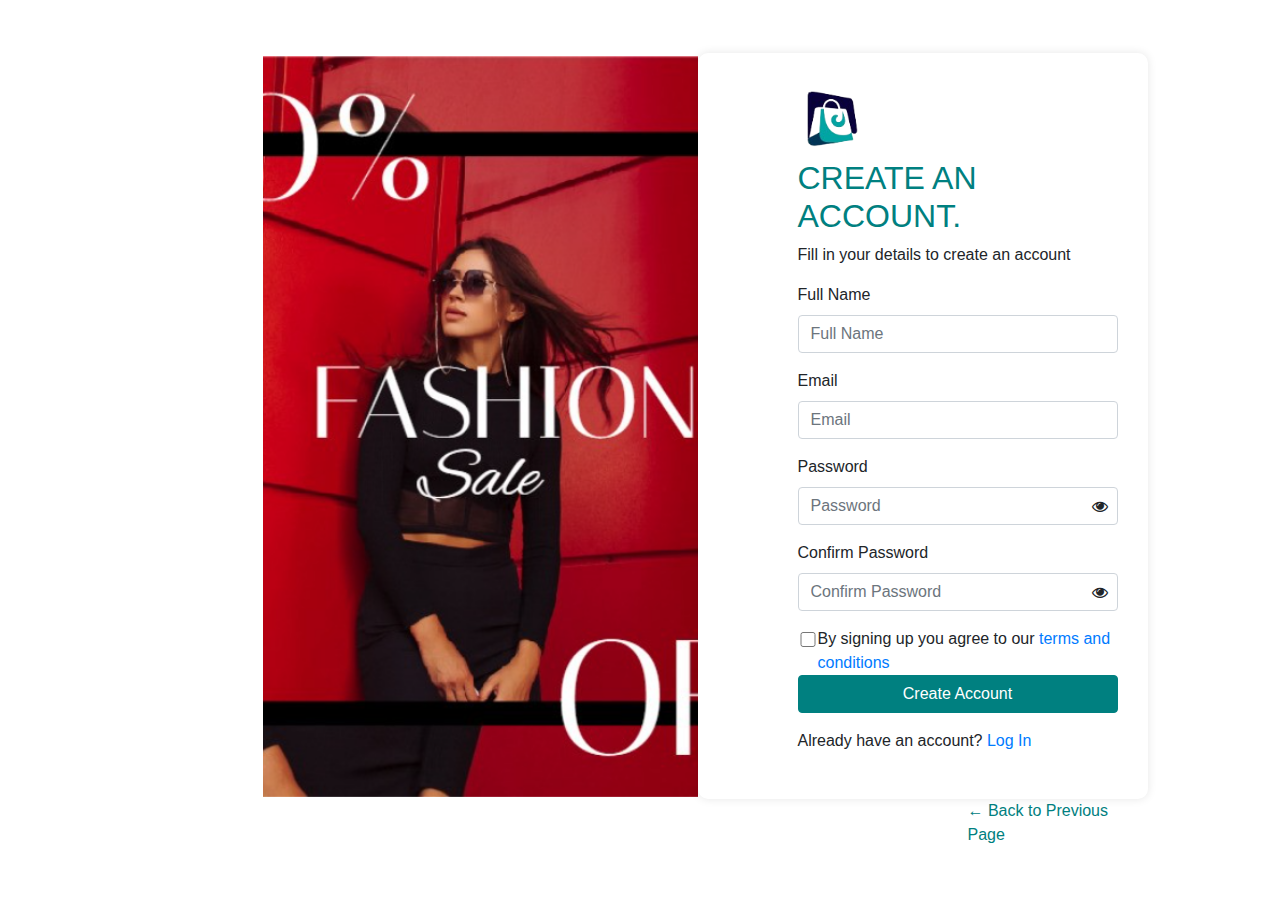
<file: login&Register shoppize/index.html>
<!DOCTYPE html>
<html lang="en">

<head>
    <meta charset="UTF-8">
    <meta name="viewport" content="width=device-width, initial-scale=1.0">
    <title>Shoppize - Registration</title>
    <link href="https://stackpath.bootstrapcdn.com/bootstrap/4.5.2/css/bootstrap.min.css" rel="stylesheet">
    <link rel="stylesheet" href="register.css">
    <link rel="stylesheet" href="https://cdnjs.cloudflare.com/ajax/libs/font-awesome/4.7.0/css/font-awesome.min.css">
</head>

<body>
   
    
    <div class="container">
        <div class="row">
            <div class="col-md-6 login-image">
                <img   src="login image.png" alt="login image">
            </div>
            <div class="col-md-6 login-form d-flex align-items-center">
                <div class="leftsidebox">
                    <img src="shoppize logo image.png">
                    <h2>CREATE AN ACCOUNT.</h2>
                    <p>Fill in your details to create an account</p>
                    <form>
                        <div class="form-group">
                            <label for="fullname">Full Name</label>
                            <input type="text" class="form-control" id="fullname" placeholder="Full Name" required>
                        </div>
                        <div class="form-group">
                            <label for="email">Email</label>
                            <input type="email" class="form-control" id="email" placeholder="Email" required>
                        </div>
                       
                        <div class="wrapper form-group">
                            <label for="password">Password</label>
                            <div class="input-container">
                                <input type="password" class="form-control" placeholder="Password" id="password" required>
                                <i class="fa fa-eye" id="eye" onclick="togglePassword('password', 'eye')"></i>
                            </div>
                        </div>
                        <div class="wrapper form-group">
                            <label for="confirmPassword">Confirm Password</label>
                            <div class="input-container">
                                <input type="password" class="form-control" placeholder="Confirm Password" id="confirmPassword" required>
                                <i class="fa fa-eye" id="eyeConfirm" onclick="togglePassword('confirmPassword', 'eyeConfirm')"></i>
                            </div>
                        </div>
                        
                        <div class="form-check">
                            <input type="checkbox" class="form-check-input" id="terms" style="z-index: ;">
                            <label class="form-check-label" for="terms">By signing up you agree to our <a href="#">terms and conditions</a></label>
                            
                        </div>
                        <button type="submit" class="btn btn-primary btn-block">Create Account</button>
                    </form>
                    <p class="mt-3">Already have an account? <a href="login.html">Log In</a></p>
                </div>
            </div>
            <div class="bottom">
                <a href="login.html" class="text-primary" style="margin-top-right: 500px;">← Back to Previous Page</a>
            </div>
        </div>
    </div>
    <script src="register.js"></script>
</body>

</html>
</file>
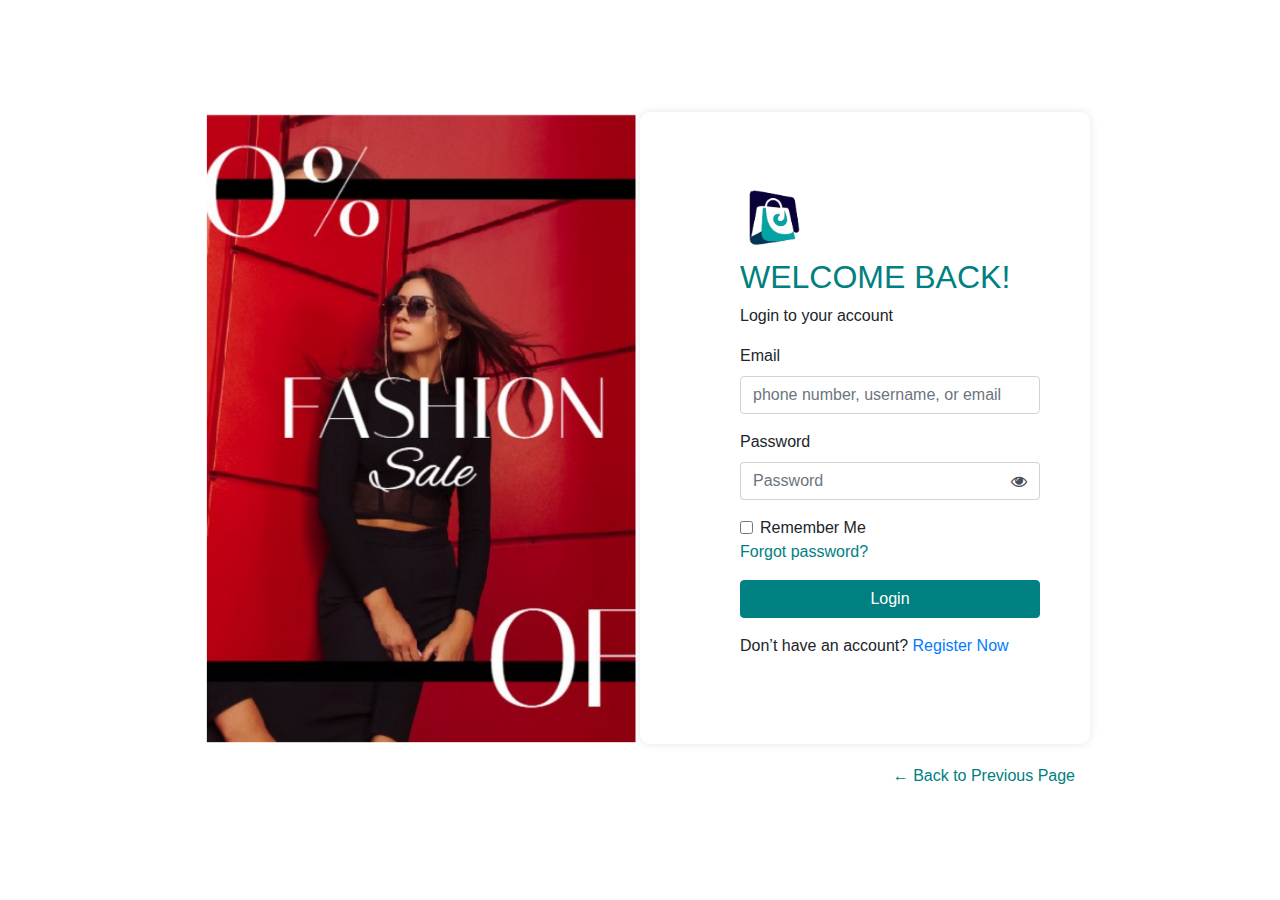
<file: login&Register shoppize/index (2).html>
<!DOCTYPE html>
<html lang="en">

<head>
    <meta charset="UTF-8">
    <meta name="viewport" content="width=device-width, initial-scale=1.0">
    <title>Shoppize</title>
    <link href="https://stackpath.bootstrapcdn.com/bootstrap/4.5.2/css/bootstrap.min.css" rel="stylesheet">
    <link rel="stylesheet" href="https://cdnjs.cloudflare.com/ajax/libs/font-awesome/4.7.0/css/font-awesome.min.css">
    <link rel="stylesheet" href="login.css">
</head>

<body>
   
    <div class="container">
        <div class="row">
            <div class="col-md-6 login-image">
                <img src="login image.png" alt="login image">
            </div>
            <div class="col-md-6 login-form d-flex align-items-center">
                <div class="move">
                    <img src="shoppize logo image.png" alt="Shoppize Logo">
                    <h2>WELCOME BACK!</h2>
                    <p>Login to your account</p>
                    <form>
                        <div class="form-group">
                            <label for="email">Email</label>
                            <input type="email" class="form-control" id="email" placeholder="phone number, username, or email" required>
                        </div>
                        <div class="form-group password-toggle">
                            <label for="password">Password</label>
                            <div class="input-group">
                                <input type="password" class="form-control" id="password" placeholder="Password" required>
                                <div class="input-group-append">
                                    <span class="input-group-text" onclick="togglePasswordVisibility()">
                                        <i class="fa fa-eye" id="eye"></i>
                                    </span>
                                </div>
                            </div>
                        </div>
                        
                        <div class="form-check">
                            <input type="checkbox" class="form-check-input" id="rememberMe">
                            <label class="form-check-label" for="rememberMe">Remember Me</label>
                        </div>
                        <a href="#" class="text-primary d-block mb-3">Forgot password?</a>
                        <button type="submit" class="btn btn-primary btn-block">Login</button>
                    </form>
                    <p class="mt-3">Don’t have an account? <a href="register.html">Register Now</a></p>
                </div>
            </div>
            <div class="col-12 text-right bottom">
                <a href="register.html" class="text-primary">← Back to Previous Page</a>
            </div>
        </div>
    </div>
<script src="login.js"></script>
   

</body>

</html>
</file>
<file: login&Register shoppize/register.css>
.container {
    height: 100vh;
    display: flex;
    align-items: center;
    justify-content: center;
    
}

.row {
    width: 100%;
    max-width: 900px;
    border-radius: 20px;
    margin-left: 100px;
}

.login-image img {
    width: 100%;
    height: 100%;
    object-fit: cover;

}

.login-form {
    padding: 30px;
    background-color: #fff;
    border-radius: 10px;
    box-shadow: 0 0 10px rgba(0, 0, 0, 0.1);
}

.btn-primary {
    background-color: #008080;
    border-color: #008080;
}

h2 {
    color: #008080;
}

.text-primary {
    color: #008080 !important;
}

a:hover {
    text-decoration: underline;
}

.login-image {
    padding-right: 0;
}

.login-form {
    padding-left: 0;
}

.password-toggle {
    position: relative;
}

.password-toggle .form-control {
    padding-right: 40px;
    padding-top: 10px;
}

.password-toggle .toggle-icon {
    position: absolute;
    top: 50%;
    right: 10px;
    transform: translateY(-50%);
    cursor: pointer;
    padding-top: 10px;
}

.bottom {
    margin-left: 720px;
}

.leftsidebox {
    margin-left: 100px;
}

.wrapper {
    position: relative;
}

input {
    box-sizing: border-box;
    width: 100%;
    font-size: 18px;
    border: none;
    padding: 10px 10px;
    border-radius: 3px;
}

span {
    position: absolute;
    right: 15px;
    transform: translate(0, -50%);
    top: 50%;
    cursor: pointer;
}
.bottom{
    margin-left: 720px;
}

.form-check-input{
    align-items: start;
    display: inline-block;
    right: 150px;
    height: 15px;
}
.input-container {
    position: relative;
}

.input-container input {
    padding-right: 40px; /* Space for the eye icon */
}

.input-container .fa-eye {
    position: absolute;
    right: 10px; /* Adjust as needed */
    top: 50%;
    transform: translateY(-50%);
    cursor: pointer;
}
</file>
<file: login&Register shoppize/login.css>
.container {
    height: 100vh;
    display: flex;
    align-items: center;
    justify-content: center;
}

.row {
    width: 100%;
    max-width: 900px;
    border-radius: 20px;
}

.login-image img {
    width: 100%;
    height: auto;
    object-fit: cover;
}

.login-form {
    padding: 30px;
    background-color: #fff;
    border-radius: 10px;
    box-shadow: 0 0 10px rgba(0, 0, 0, 0.1);
}

.btn-primary {
    background-color: #008080;
    border-color: #008080;
}

h2 {
    color: #008080;
}

.text-primary {
    color: #008080 !important;
}

a:hover {
    text-decoration: underline;
}

.login-image {
    padding-right: 0;
}

.login-form {
    padding-left: 0;
}

.password-toggle {
    position: relative;
    width: 100%;
}

.password-toggle input {
    width: 100%;
    padding-right: 40px;
}

.password-toggle .toggle-icon {
    position: absolute;
    top: 50%;
    right: 10px;
    transform: translateY(-50%);
    cursor: pointer;
    padding-top: 5px;
}

.bottom {
    margin-top: 20px;
}

.move{
    margin-left: 100px;
}

.password-toggle .input-group-text {
    background-color: transparent;
    border-left: none;
    cursor: pointer;
}

.password-toggle .form-control {
    border-right: none;
}
</file>
